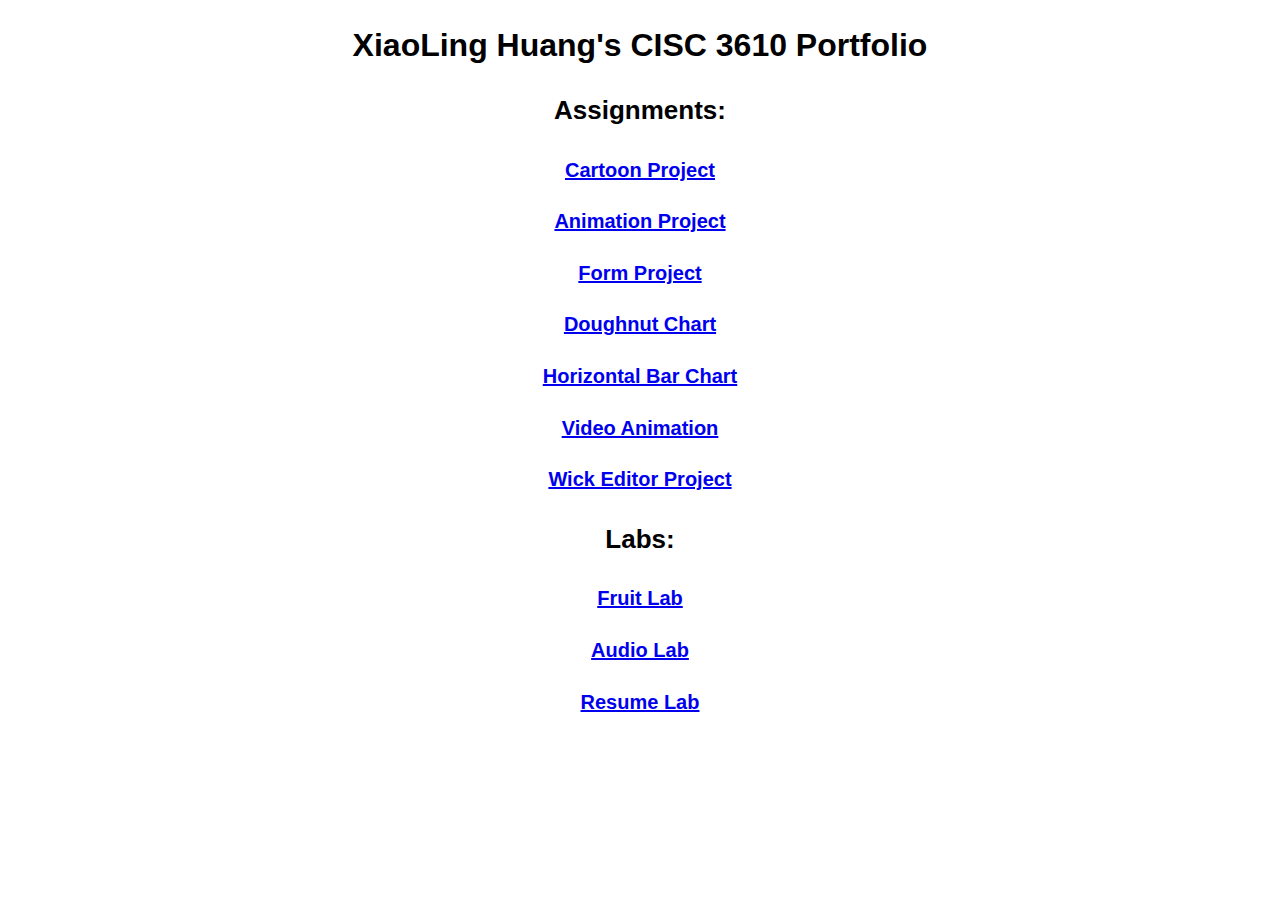
<file: index.html>
<!DOCTYPE html>
<html lang="en">

<head>
    <meta charset="UTF-8">
    <meta http-equiv="X-UA-Compatible" content="IE=edge">
    <meta name="viewport" content="width=device-width, initial-scale=1.0">
    <title>XiaoLing Huang's Portfolio</title>
    <link rel="stylesheet" href="./style.css">
</head>

<body>
    <div>
        <h2>XiaoLing Huang's CISC 3610 Portfolio</h2>
        <h3>Assignments:</h3>
        <a href="Cartoon_Project\cartoon.html">
            <h4>Cartoon Project</h4>
        </a>
        <a href="Animation_Project\animation.html">
            <h4>Animation Project</h4>
        </a>
        <a href="Form_Project\temperatureCalculator.html">
            <h4>Form Project</h4>
        </a>
        <a href="Data_Visualization\doughnutChart.html">
            <h4>Doughnut Chart</h4>
        </a>
        <a href="Data_Visualization\horizontalBarChart.html">
            <h4>Horizontal Bar Chart</h4>
        </a>
        <a href="Video_Animation\videoAnimation.html">
            <h4>Video Animation</h4>
        </a>
        <a href="Wick_Editor\wickEditor.html">
            <h4>Wick Editor Project</h4>
        </a>

        <h3>Labs:</h3>
        <a href="Fruit_Lab\fruitLab.html">
            <h4>Fruit Lab</h4>
        </a>
        <a href="Audio_Lab\audioLab.html">
            <h4>Audio Lab</h4>
        </a>
        <a href="Resume_Lab\resume.html">
            <h4>Resume Lab</h4>
        </a>
    </div>
</body>

</html>
</file>
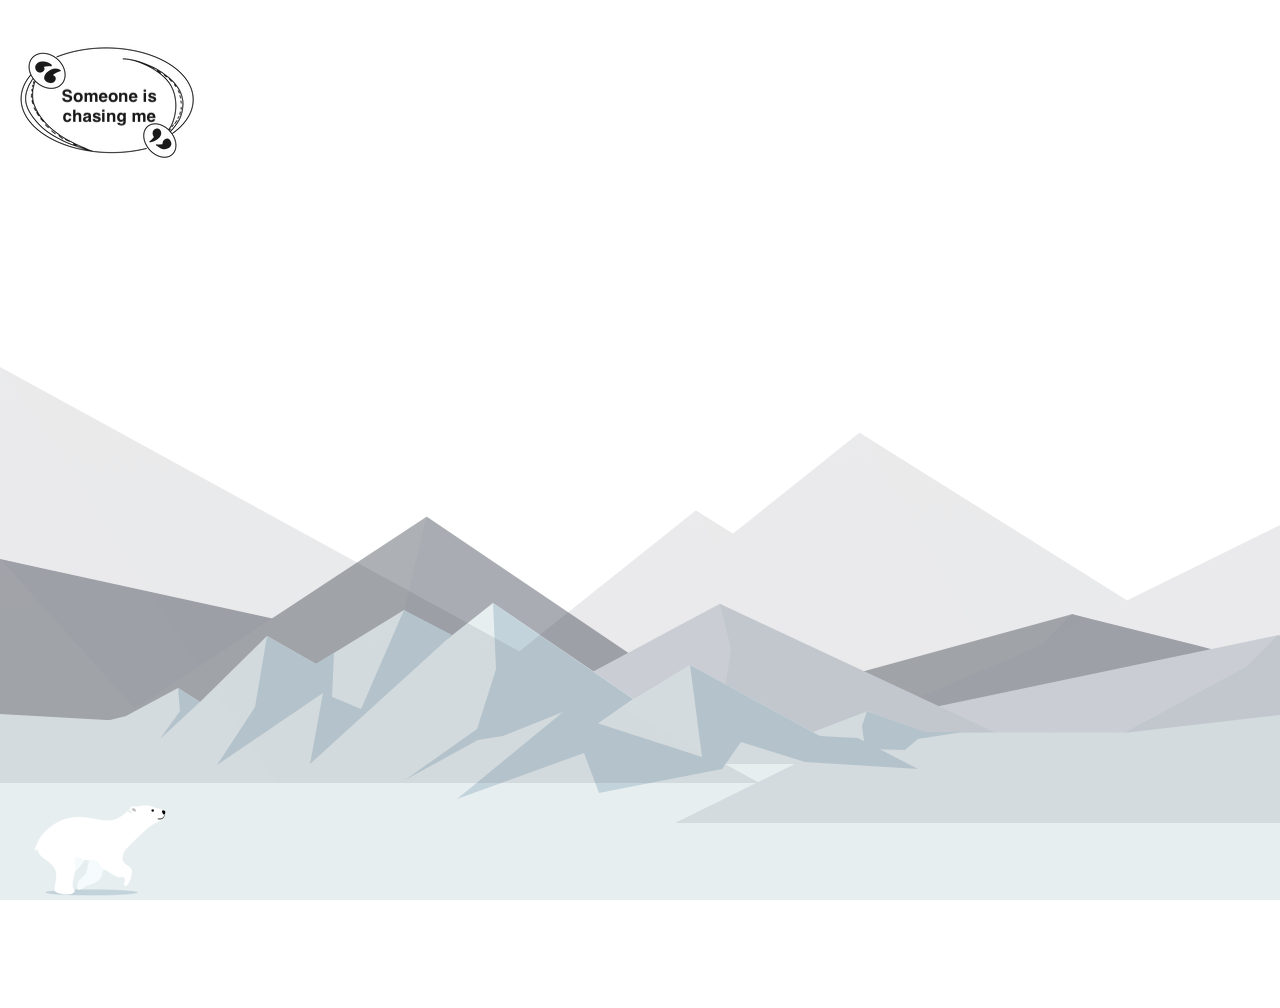
<file: Animation_Project/animation.html>
<!DOCTYPE html>
<html lang="en">

<head>
  <meta charset="UTF-8">
  <meta name="viewport" content="width=device-width, initial-scale=1.0">
  <meta http-equiv="X-UA-Compatible" content="ie=edge">
  <title>Animation-Running Bear</title>
  <link rel="stylesheet" href="style.css">
</head>

<body>
  <div class="box_1"></div>
  <div class="box_2"></div>
  <div class="box_3"></div>
  <div class="bear"></div>
  <div class="textbox"></div>
</body>

</html>
</file>
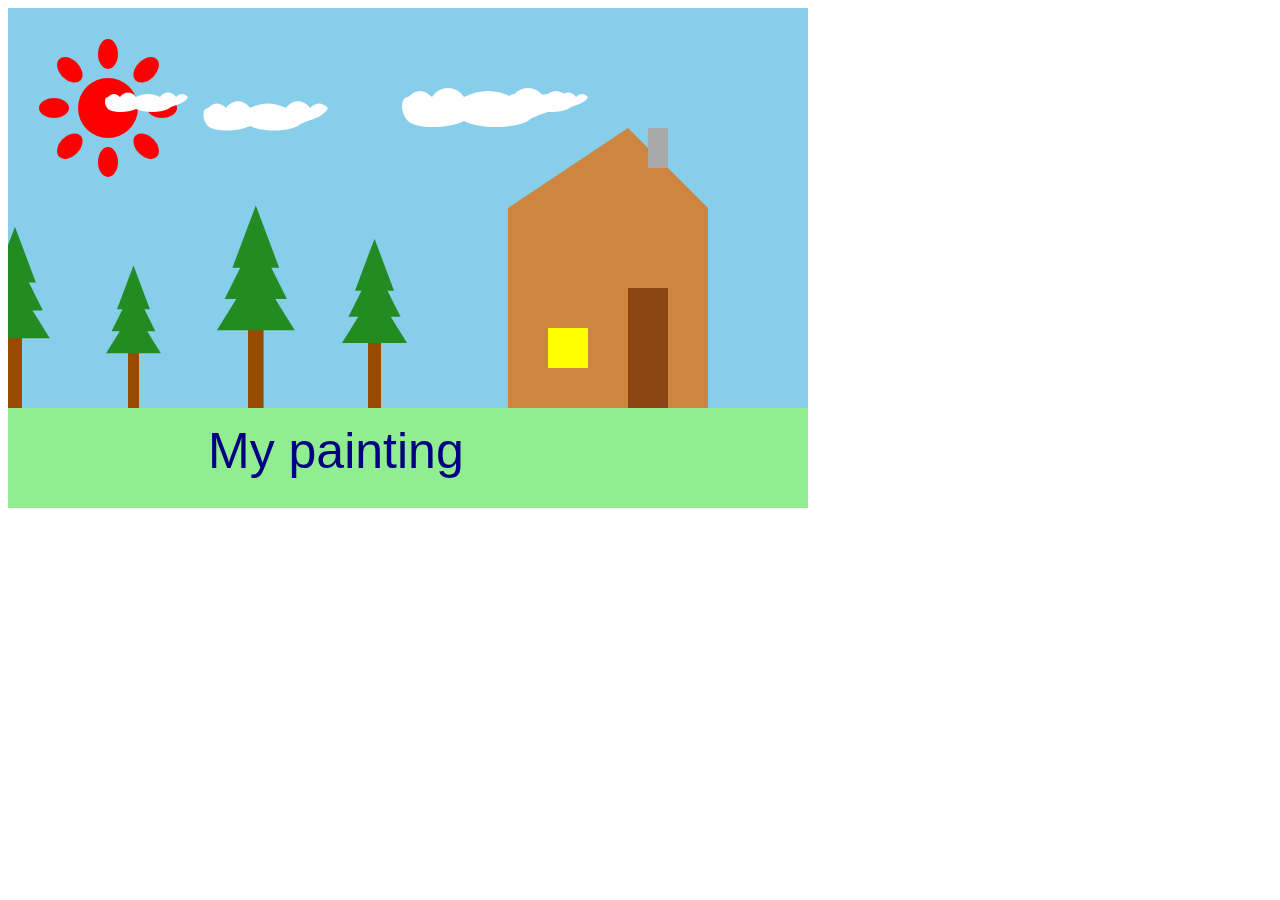
<file: Cartoon_Project/cartoon.html>
<!DOCTYPE html>
<html>

<head>
  <meta charset="UTF-8">
  <title>My Canvas Painting</title>
</head>

<body>
  <canvas id="myCanvas" width="800" height="500"></canvas>
  <script src="cartoon.js"></script>
</body>

</html>
</file>
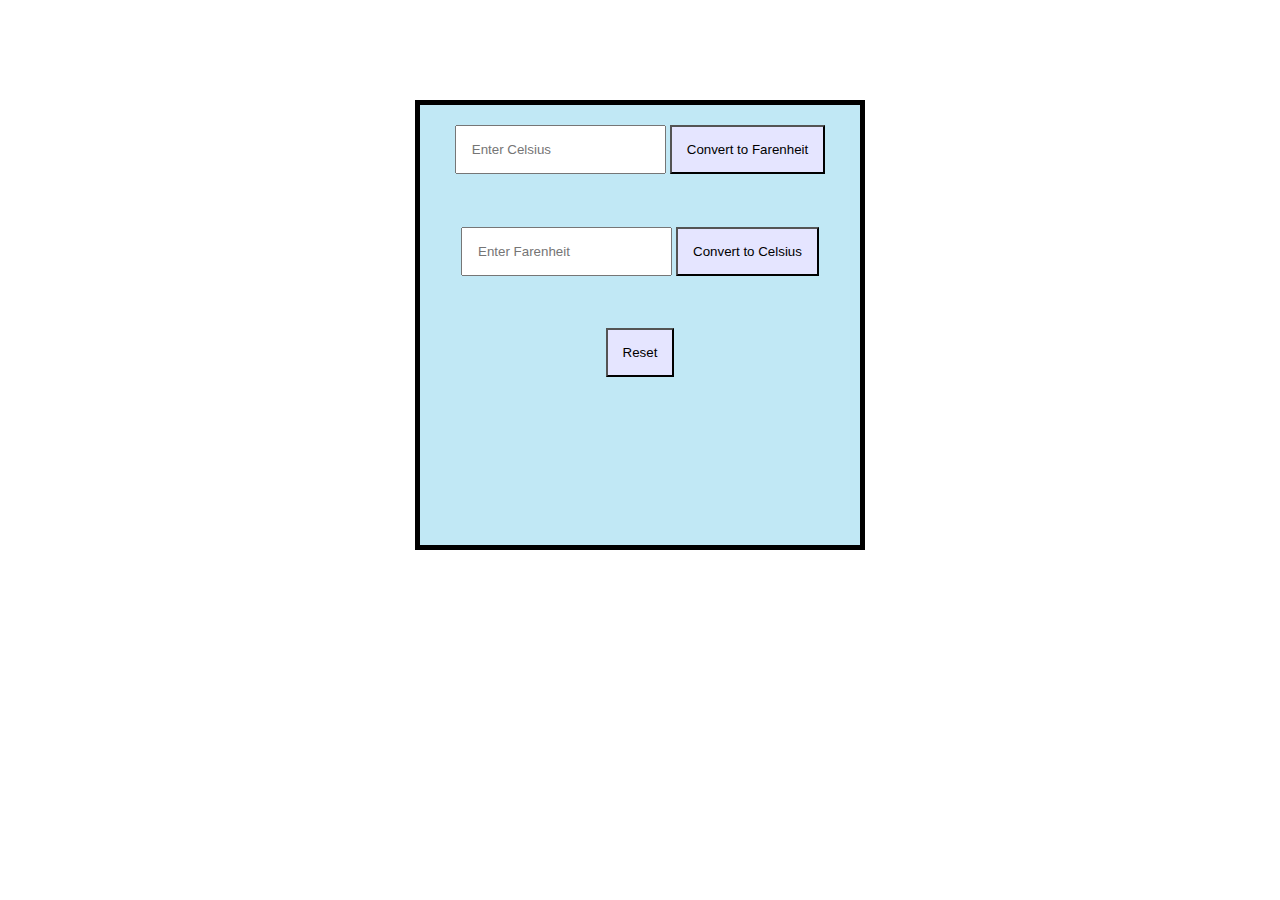
<file: Form_Project/temperatureCalculator.html>
<!DOCTYPE html>
<html lang="en">

<head>
    <meta charset="UTF-8">
    <meta http-equiv="X-UA-Compatible" content="IE=edge">
    <meta name="viewport" content="width=device-width, initial-scale=1.0">
    <title>Temperature Calculator</title>
    <link rel="stylesheet" href="temperatureCalculator.css">
    <script src="temperatureCalculator.js"> </script>
</head>

<body>
    <div class="container">
        <div>
            <input type="number" id="inputCelsius" placeholder="Enter Celsius" />
            <button onclick="convertCToF(); clearFarenheit()">Convert to Farenheit</button>
        </div>
        <div>
            <input type="number" id="inputFarenheit" placeholder="Enter Farenheit" />
            <button onclick="convertFToC(); clearCelsius()">Convert to Celsius</button>
        </div>
        <div>
            <button onclick="reset()">Reset</button>
        </div>
        <h1 id="solution"></h1>
    </div>
</body>

</html>
</file>
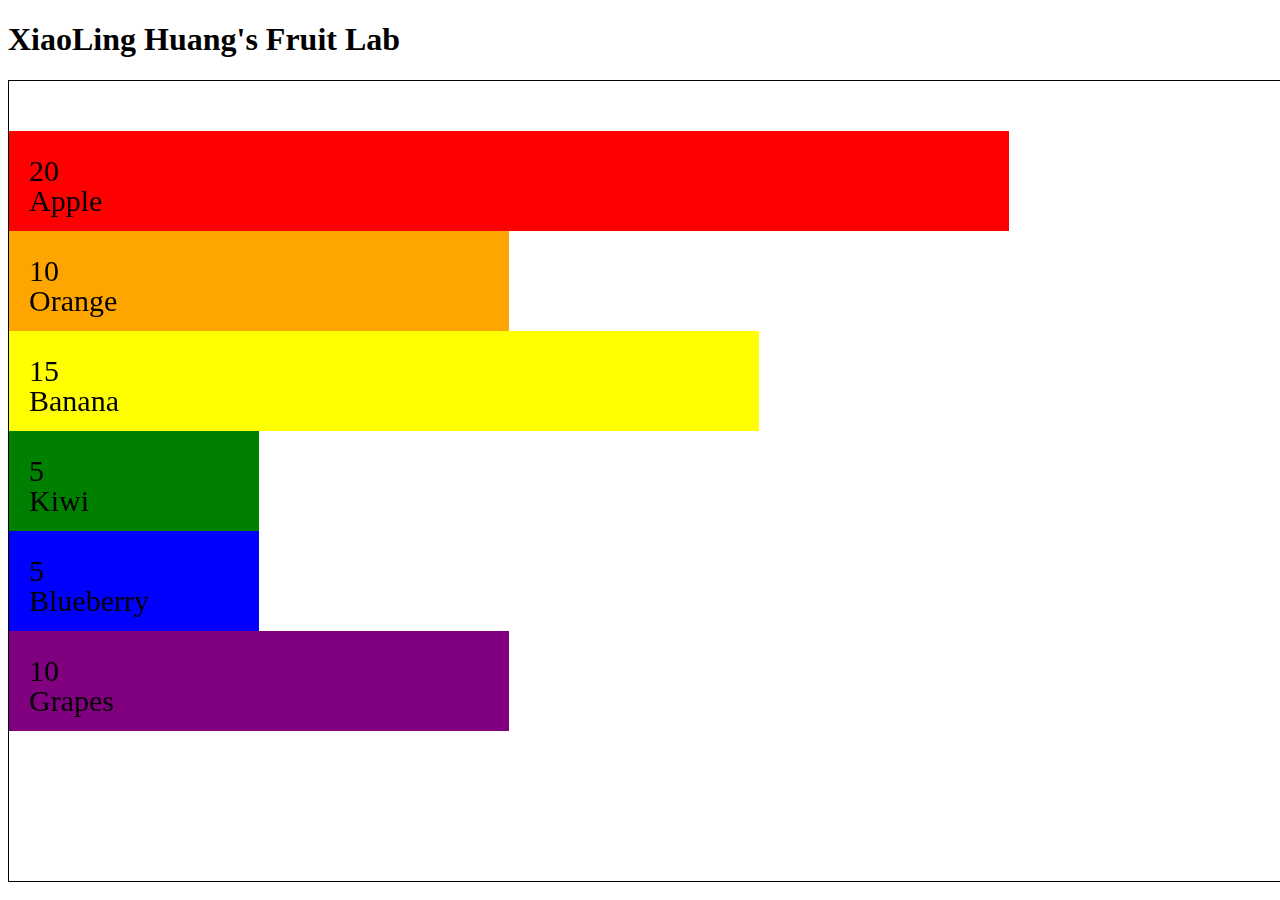
<file: Fruit_Lab/fruitLab.html>
<!DOCTYPE HTML>
<html>

<head>
	<title> Fruit Lab </title>
	<h1> XiaoLing Huang's Fruit Lab </h1>
</head>

<body onload="drawRectangles();">
	<canvas id="canvas" width="1400" height="800" style="border: 1px solid #000000;"> </canvas>
</body>
<script src="fruitLab.js"> </script>

</html>
</file>
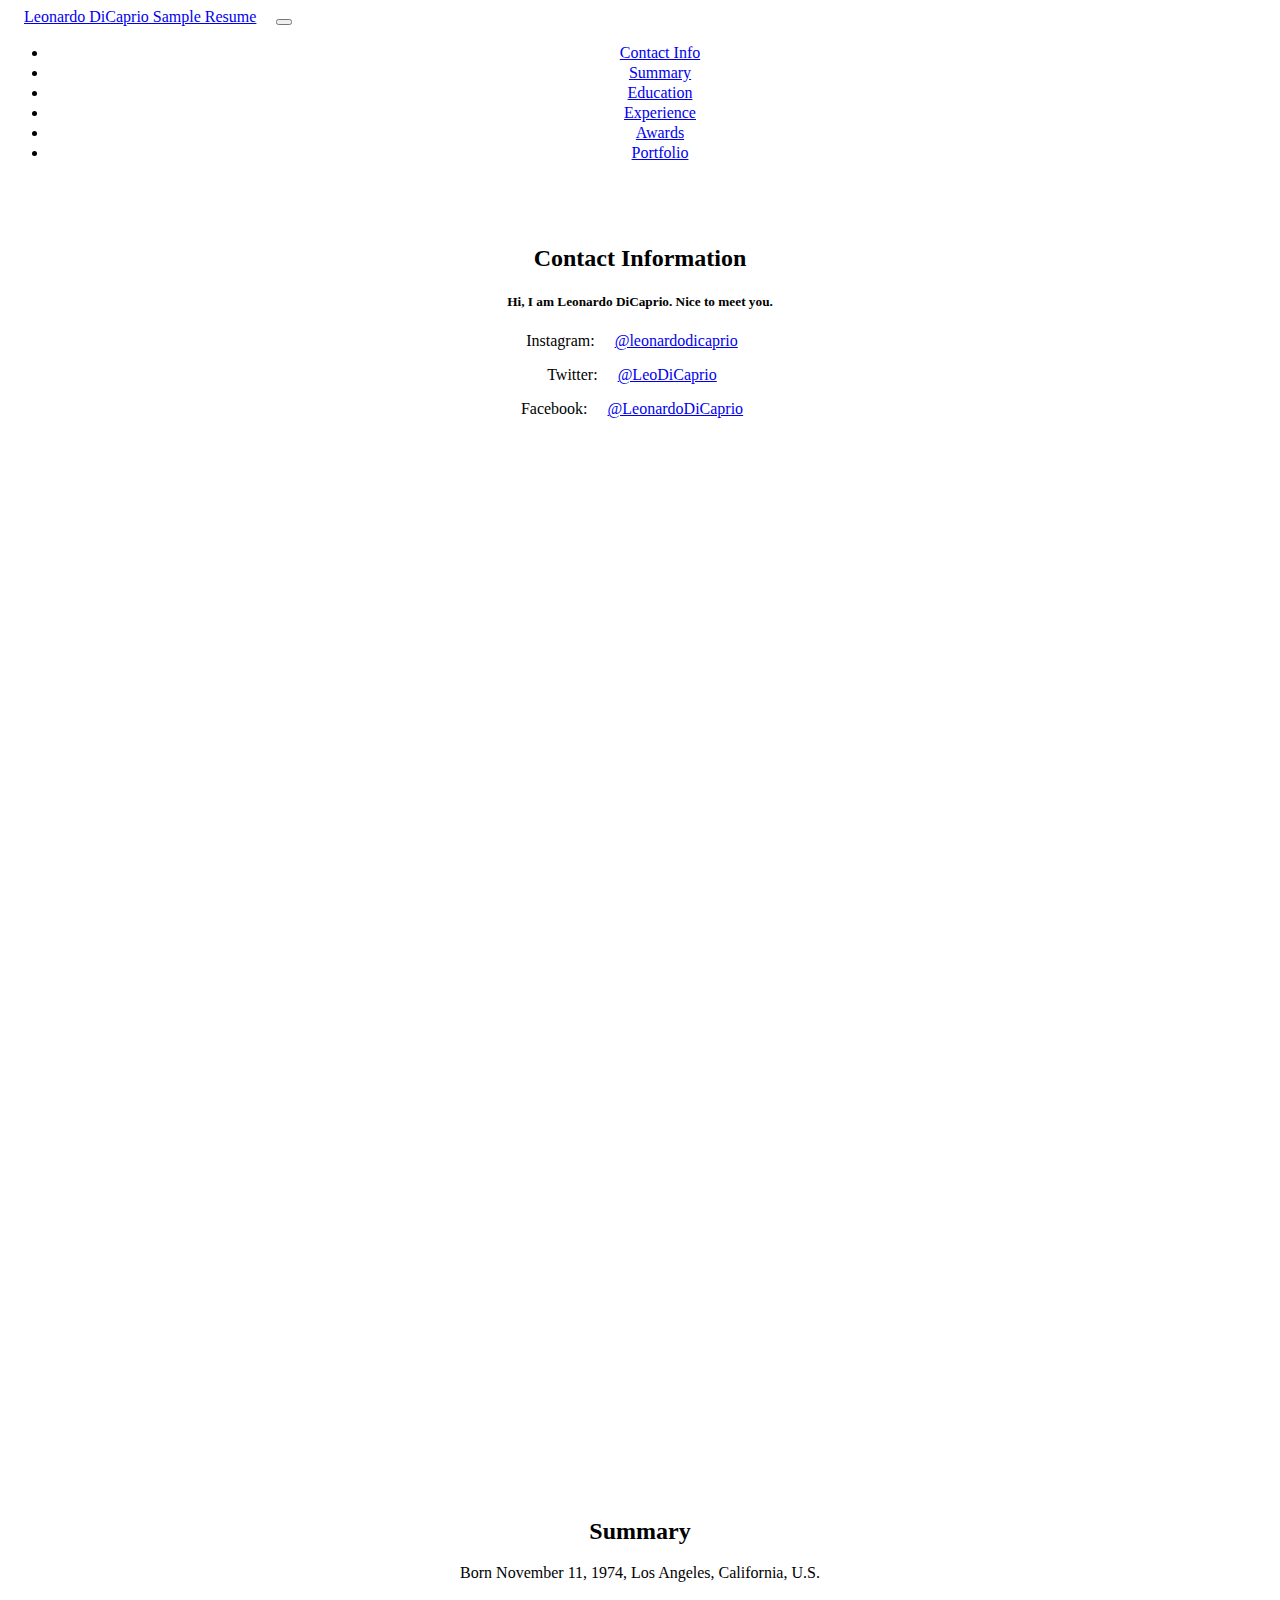
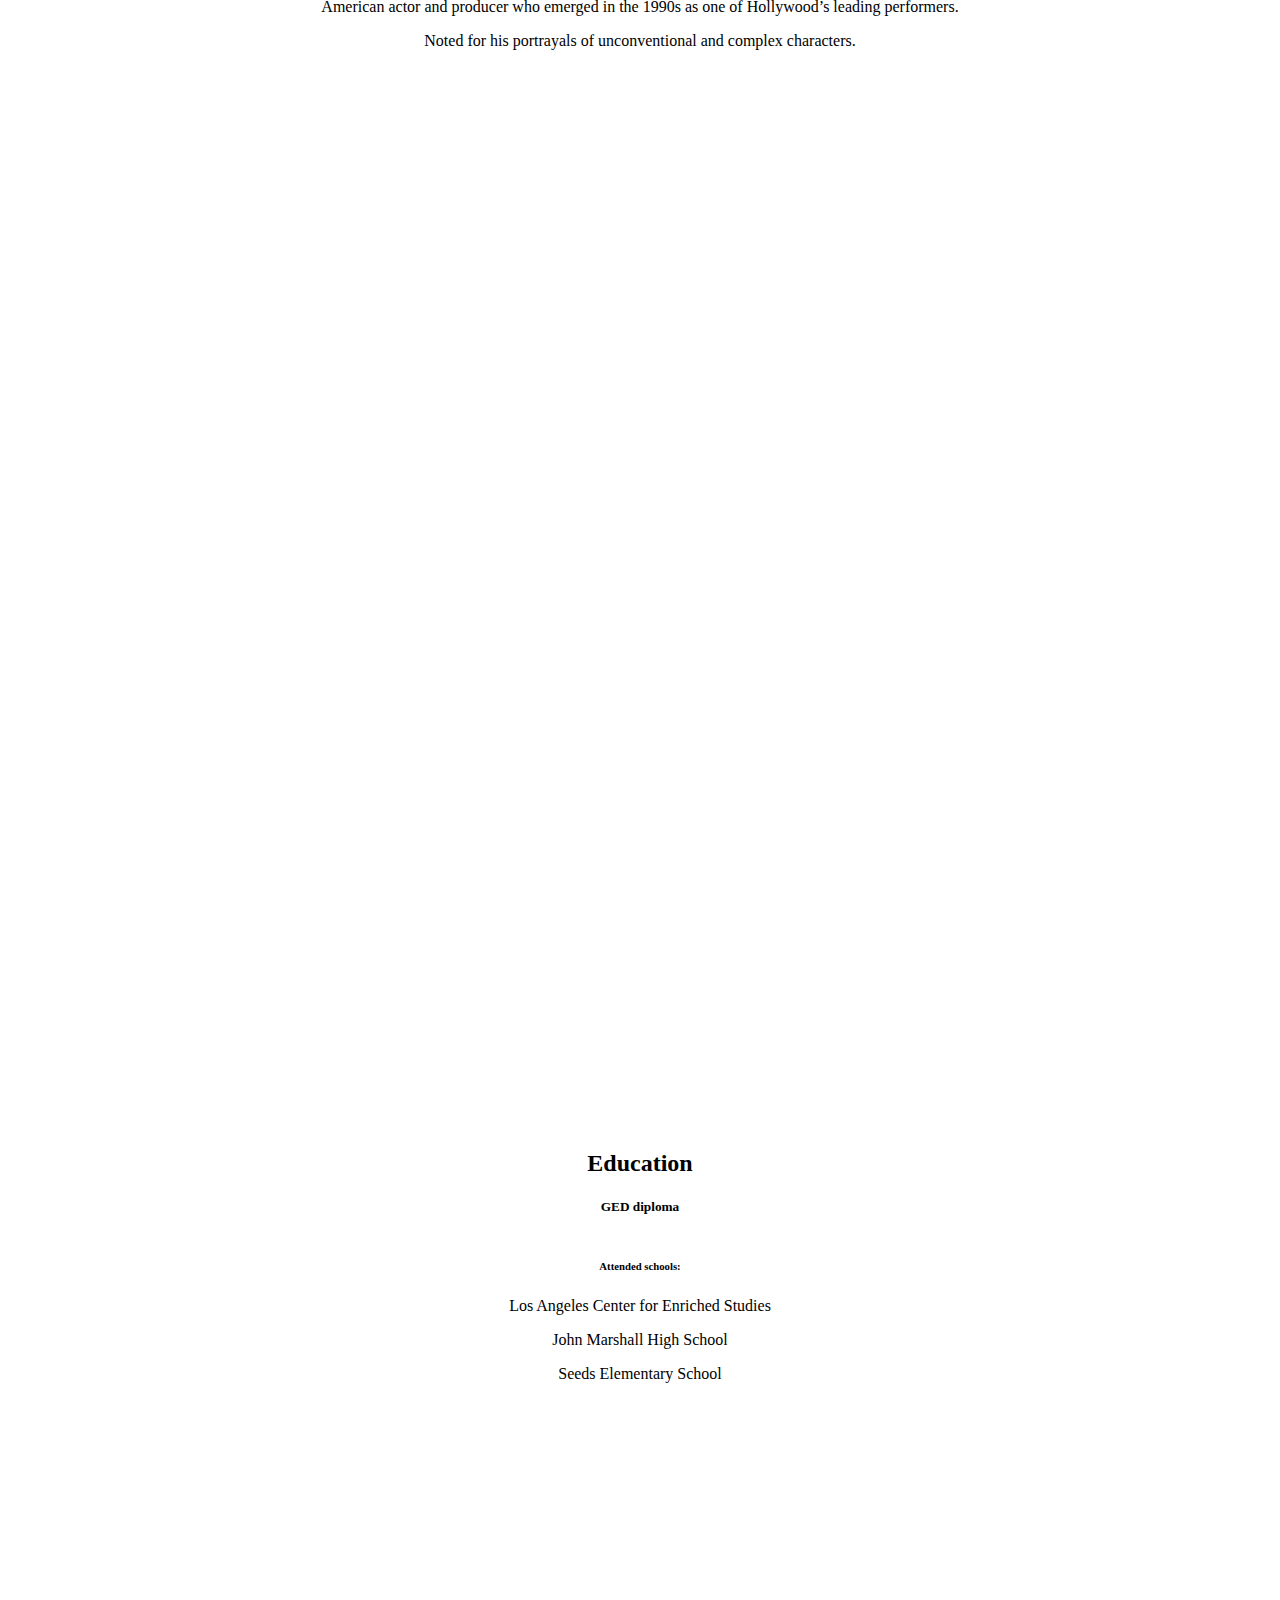
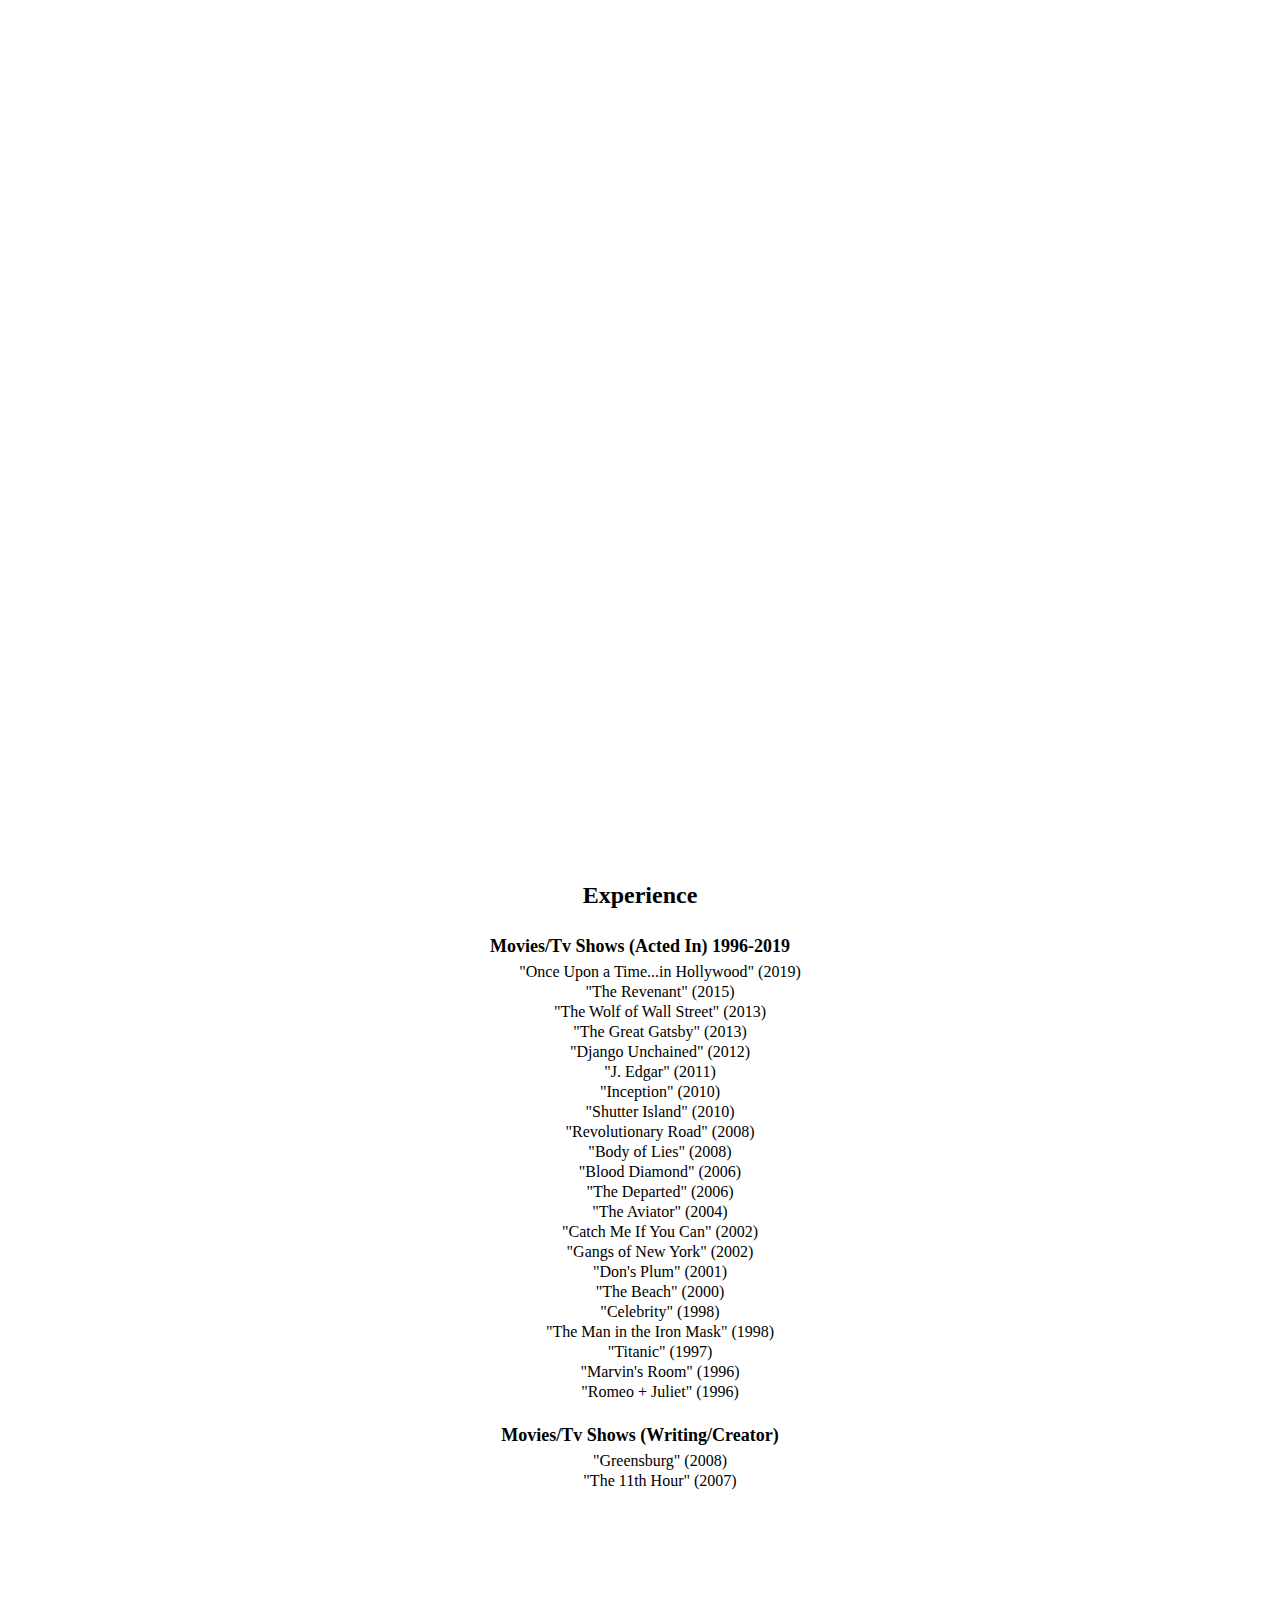
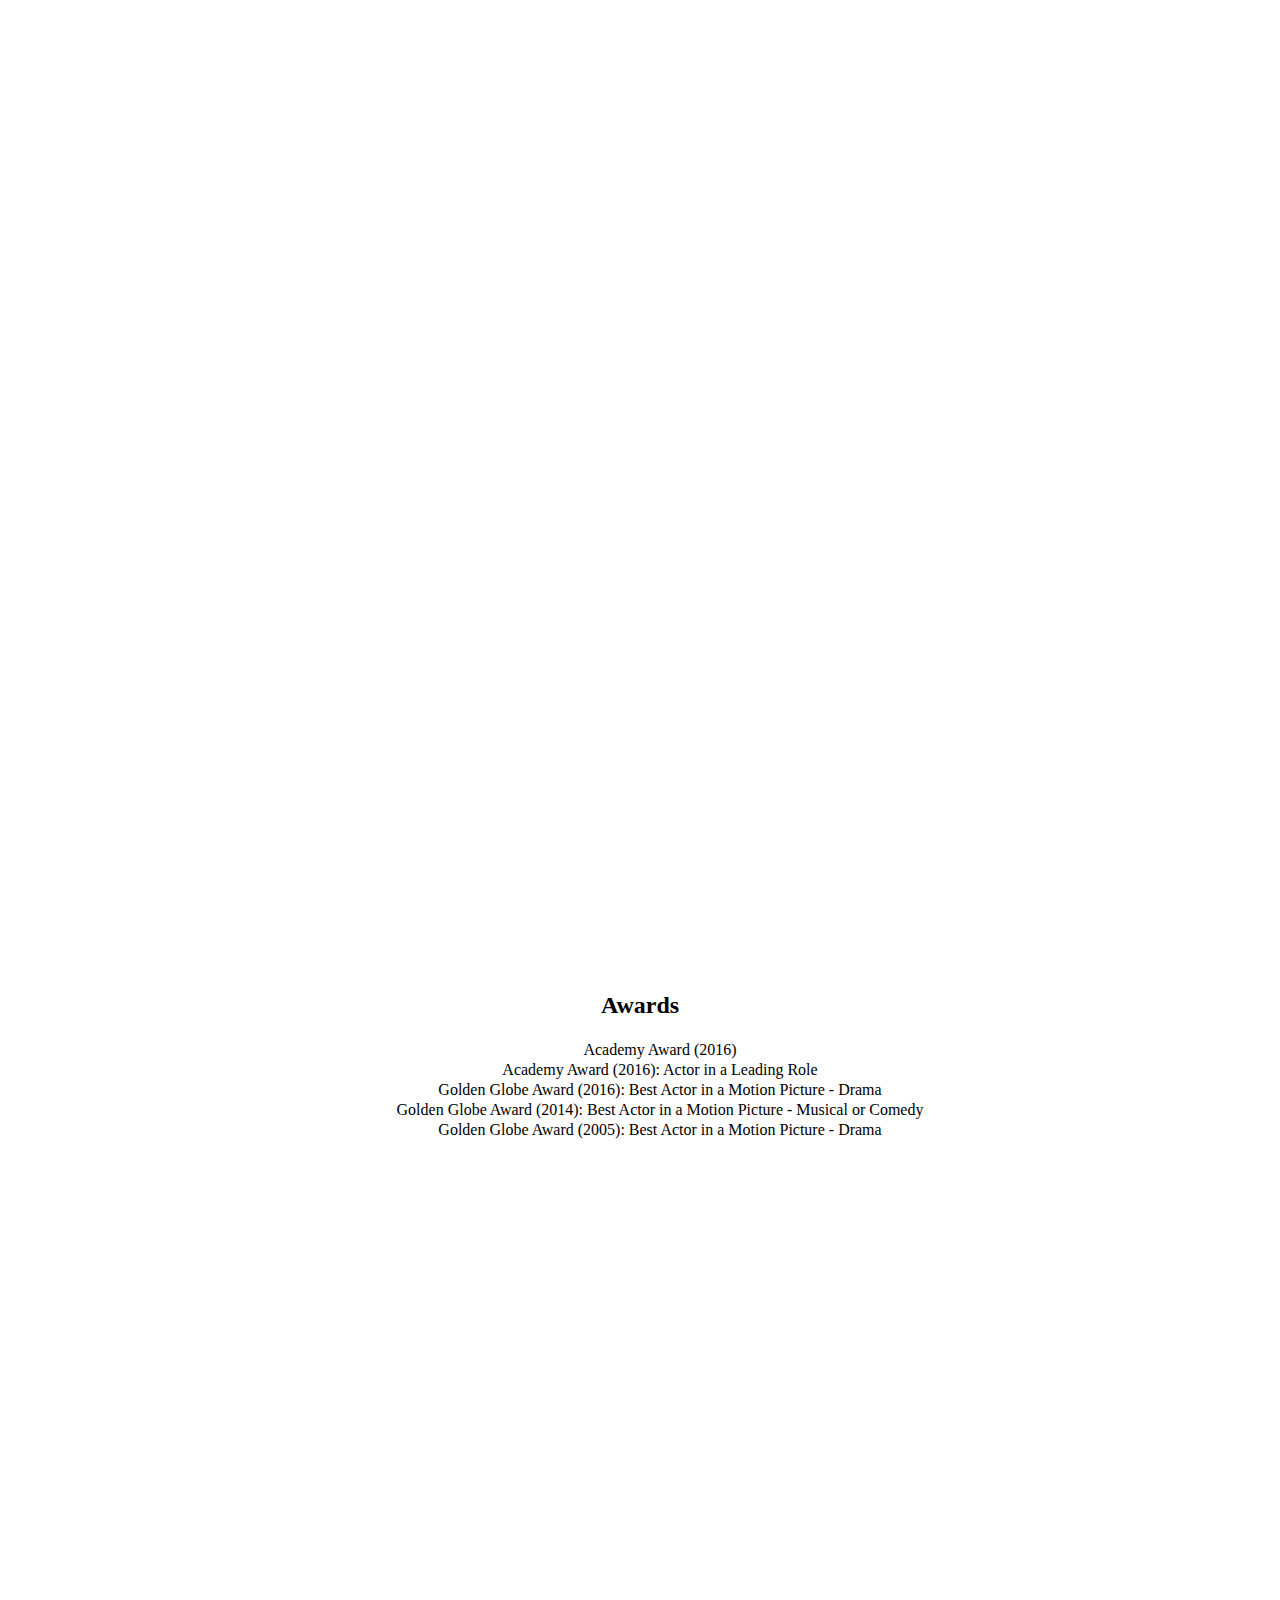
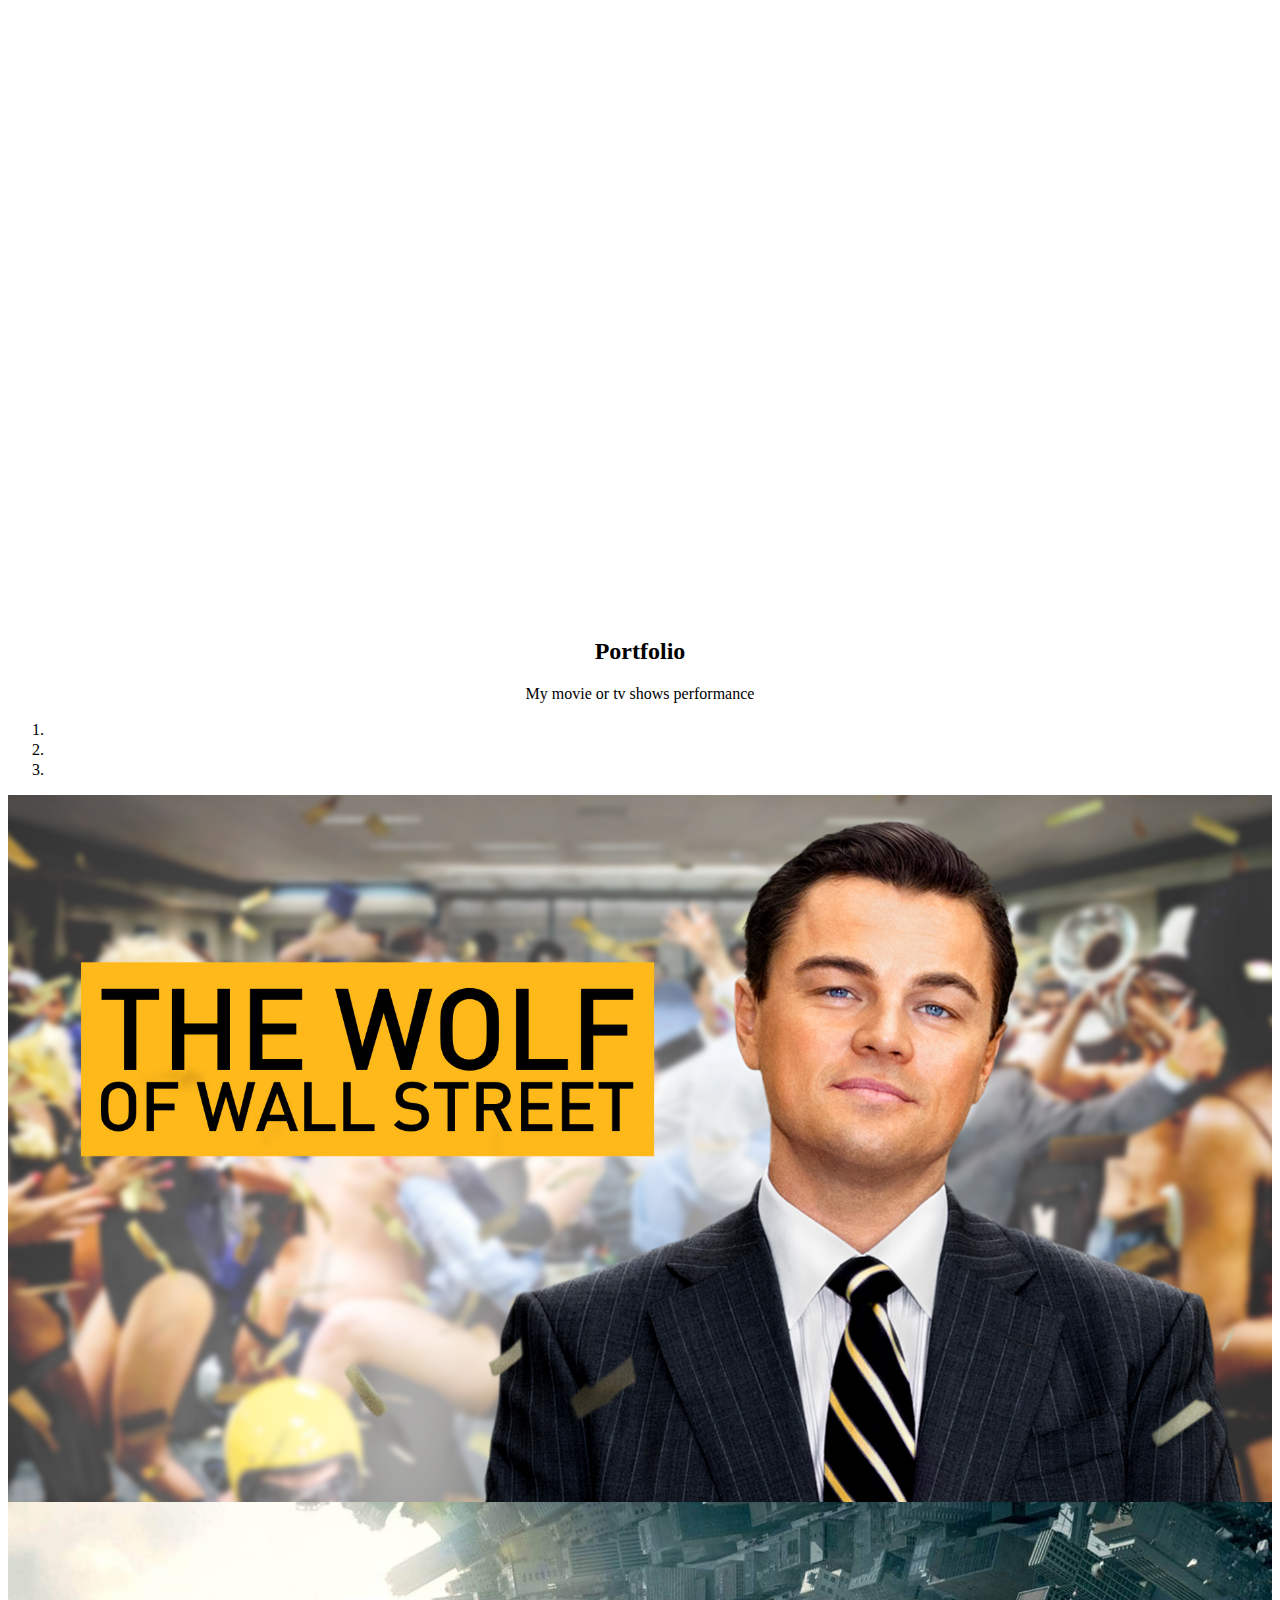
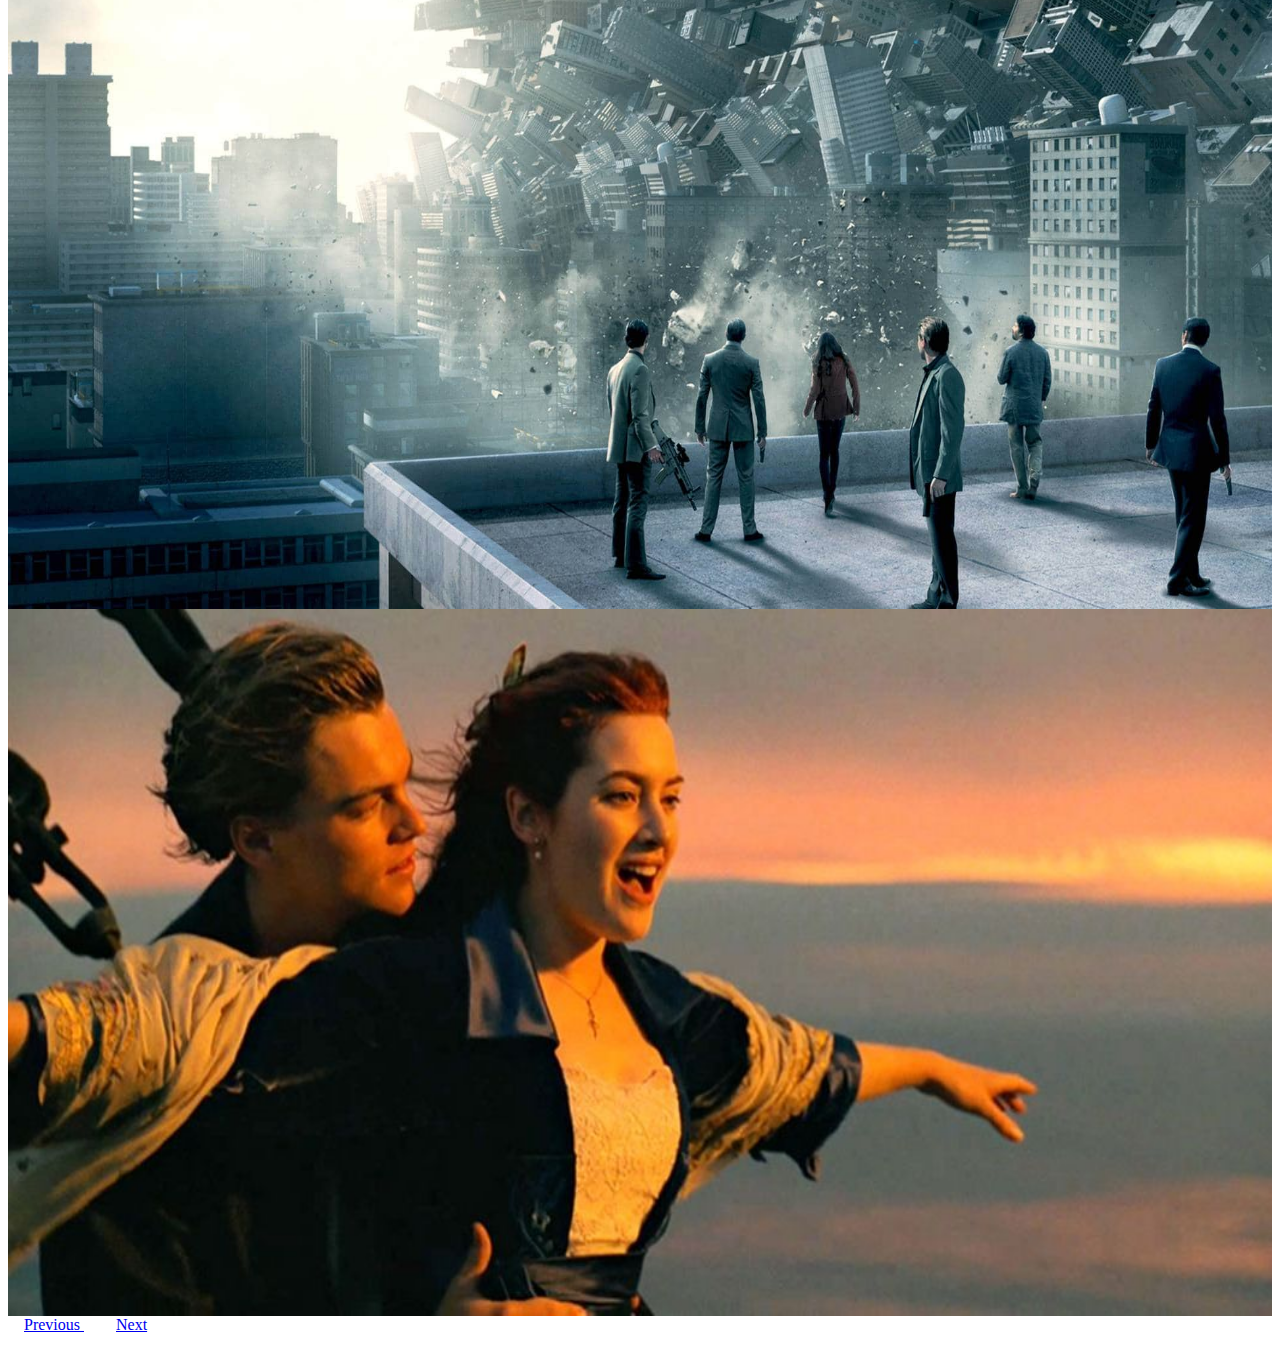
<file: Resume_Lab/resume.html>
<html lang="en">

<head>
    <meta charset="UTF-8">
    <meta http-equiv="X-UA-Compatible" content="IE=edge">
    <meta name="viewport" content="width=device-width, initial-scale=1.0">
    <link href="resume.css" rel="stylesheet">
    <link href="https://cdn.jsdelivr.net/npm/bootstrap@5.0.0-beta3/dist/css/bootstrap.min.css" rel="stylesheet"
        integrity="sha384-eOJMYsd53ii+scO/bJGFsiCZc+5NDVN2yr8+0RDqr0Ql0h+rP48ckxlpbzKgwra6" crossorigin="anonymous">
    <script src="https://cdn.jsdelivr.net/npm/bootstrap@5.0.0-beta3/dist/js/bootstrap.bundle.min.js"
        integrity="sha384-JEW9xMcG8R+pH31jmWH6WWP0WintQrMb4s7ZOdauHnUtxwoG2vI5DkLtS3qm9Ekf"
        crossorigin="anonymous"></script>
    <title>Resume Lab</title>
</head>

<body>
    <!--Informations about Leonardo DiCaprio comes from: https://www.britannica.com/biography/Leonardo-DiCaprio-->
    <nav class=" navbar fixed-top navbar navbar-expand-md navbar-light bg-light">
        <a class="navbar-brand" href="#">Leonardo DiCaprio Sample Resume</a>
        <button class="navbar-toggler" type="button" data-toggle="collapse" data-target="#navbarSupportedContent"
            aria-controls="navbarSupportedContent" aria-expanded="false" aria-label="Toggle navigation">
            <span class="navbar-toggler-icon"></span>
        </button>

        <div class="collapse navbar-collapse" id="navbarSupportedContent">
            <ul class="navbar-nav mr-auto">
                <li class="nav-item active">
                    <a class="nav-link" href="#contact">Contact Info</a>
                </li>
                <li class="nav-item">
                    <a class="nav-link" href="#summary">Summary</a>
                </li>
                <li class="nav-item">
                    <a class="nav-link" href="#education">Education</a>
                </li>
                <li class="nav-item">
                    <a class="nav-link" href="#experience">Experience</a>
                </li>
                <li class="nav-item">
                    <a class="nav-link" href="#awards">Awards</a>
                </li>
                <li class="nav-item">
                    <a class="nav-link" href="#portfolio">Portfolio</a>
                </li>
            </ul>
        </div>
    </nav>

    <div>
        <h2 class="anchor" id="contact">Contact Information </h2>
        <h5>Hi, I am Leonardo DiCaprio. Nice to meet you.</h5>
        <p>Instagram: <a href="https://www.instagram.com/leonardodicaprio/">@leonardodicaprio</a></p>
        <p>Twitter: <a href="https://twitter.com/LeoDiCaprio">@LeoDiCaprio</a></p>
        <p>Facebook: <a href="https://www.facebook.com/LeonardoDiCaprio/">@LeonardoDiCaprio</a></p>
    </div>

    <div class="space"></div>
    <h2 class="anchor" id="summary">Summary</h2>
    <p>Born November 11, 1974, Los Angeles, California, U.S.</p>
    <p>American actor and producer who emerged in the 1990s as one of Hollywood’s leading performers.</p>
    <p>Noted for his portrayals of unconventional and complex characters.</p>

    <div class="space"> </div>
    <h2 class="anchor" id="education">Education</h2>
    <h5>GED diploma</h5>
    <h6>Attended schools: </h6>
    <p>Los Angeles Center for Enriched Studies</p>
    <p>John Marshall High School</p>
    <p>Seeds Elementary School</p>

    <div class="space"></div>
    <h2 class="anchor" id="experience">Experience</h2>

    <table>
        <tr>
            <th>Movies/Tv Shows (Acted In) 1996-2019</th>
        </tr>
        <tr>
            <td>
                <ul type="none">
                    <li>"Once Upon a Time...in Hollywood" (2019)</li>
                    <li>"The Revenant" (2015)</li>
                    <li>"The Wolf of Wall Street" (2013)</li>
                    <li>"The Great Gatsby" (2013)</li>
                    <li>"Django Unchained" (2012)</li>
                    <li>"J. Edgar" (2011)</li>
                    <li>"Inception" (2010)</li>
                    <li>"Shutter Island" (2010)</li>
                    <li>"Revolutionary Road" (2008)</li>
                    <li>"Body of Lies" (2008)</li>
                    <li>"Blood Diamond" (2006)</li>
                    <li>"The Departed" (2006)</li>
                    <li>"The Aviator" (2004)</li>
                    <li>"Catch Me If You Can" (2002)</li>
                    <li>"Gangs of New York" (2002)</li>
                    <li>"Don's Plum" (2001)</li>
                    <li>"The Beach" (2000)</li>
                    <li>"Celebrity" (1998)</li>
                    <li>"The Man in the Iron Mask" (1998)</li>
                    <li>"Titanic" (1997)</li>
                    <li>"Marvin's Room" (1996)</li>
                    <li>"Romeo + Juliet" (1996)</li>
                </ul>
            </td>
        </tr>
        <tr>
            <th>Movies/Tv Shows (Writing/Creator)</th>
        </tr>
        <tr>
            <td>
                <ul type="none">
                    <li>"Greensburg" (2008)</li>
                    <li>"The 11th Hour" (2007)</li>
                </ul>
            </td>
        </tr>
    </table>

    <div class="space"></div>
    <h2 class="anchor" id="awards">Awards</h2>
    <ul type="none">
        <li>Academy Award (2016)</li>
        <li>Academy Award (2016): Actor in a Leading Role</li>
        <li>Golden Globe Award (2016): Best Actor in a Motion Picture - Drama</li>
        <li>Golden Globe Award (2014): Best Actor in a Motion Picture - Musical or Comedy</li>
        <li>Golden Globe Award (2005): Best Actor in a Motion Picture - Drama</li>
    </ul>

    <div class="space"></div>
    <h2 class="anchor" id="portfolio">Portfolio</h2>
    <p>My movie or tv shows performance</p>
    <div id="carouselExampleIndicators" class="carousel slide" data-ride="carousel">
        <ol class="carousel-indicators">
            <li data-target="#carouselExampleIndicators" data-slide-to="0" class="active"></li>
            <li data-target="#carouselExampleIndicators" data-slide-to="1"></li>
            <li data-target="#carouselExampleIndicators" data-slide-to="2"></li>
        </ol>
        <div class="carousel-inner">
            <div class="carousel-item active">
                <img class="d-block w-200" src="wolf-of-wall-street.jpg" alt="Slide 1" width="100%" height="80%">
            </div>
            <div class="carousel-item">
                <img class="d-block w-200" src="Inception.jpg" alt="Slide 2" width=100% height="80%">
            </div>
            <div class="carousel-item">
                <img class="d-block w-200" src="titanic-leonardo.jpg" alt="Slide 3" width="100%" height="80%">
            </div>
        </div>
        <a class="carousel-control-prev" href="#carouselExampleIndicators" role="button" data-slide="prev">
            <span class="carousel-control-prev-icon" aria-hidden="true"></span>
            <span class="sr-only">Previous</span>
        </a>
        <a class="carousel-control-next" href="#carouselExampleIndicators" role="button" data-slide="next">
            <span class="carousel-control-next-icon" aria-hidden="true"></span>
            <span class="sr-only">Next</span>
        </a>
    </div>

    <script src="https://code.jquery.com/jquery-3.5.1.min.js"
        integrity="sha256-9/aliU8dGd2tb6OSsuzixeV4y/faTqgFtohetphbbj0=" crossorigin="anonymous"></script>
    <script src="https://cdn.jsdelivr.net/npm/bootstrap@4.5.3/dist/js/bootstrap.min.js"
        integrity="sha384-w1Q4orYjBQndcko6MimVbzY0tgp4pWB4lZ7lr30WKz0vr/aWKhXdBNmNb5D92v7s"
        crossorigin="anonymous"></script>
</body>

</html>
</file>
<file: style.css>
h2 {
    font-family: Arial, Helvetica, sans-serif;
    font-size: 32px;
    text-align: center;
}

h3 {
    font-family: Arial, Helvetica, sans-serif;
    font-size: 26px;
    text-align: center;
    padding: 5px;
}

h4 {
    font-family: Arial, Helvetica, sans-serif;
    font-size: 20px;
    text-align: center;
    padding: 1px;
}

a {
    font-family: Arial, Helvetica, sans-serif;
    font-size: 15px;
    margin: auto;
}
</file>
<file: Animation_Project/style.css>
/* Followed tutorial from a Chinese website: https://www.bilibili.com/video/BV1E7411h77n/?spm_id_from=333.999.0.0&vd_source=d2cdb87678e60d86bcb190250f53a747 */

/* For background*/
.box_1 {
  z-index: 2;
  position: absolute;
  left: 0;
  bottom: 0;
  height: 336px;
  width: 100%;
  background: url(./img/bg1.png) no-repeat;
  animation: bg 30s linear infinite;
}

/* For background*/
.box_2 {
  z-index: 2;
  position: absolute;
  left: 0;
  bottom: 0;
  height: 569px;
  width: 100%;
  background: url(./img/bg2.png) no-repeat;
  opacity: 0.1;
  animation: bg 30s linear infinite;
}

/* Motion background*/
.box_3 {
  z-index: 1;
  position: absolute;
  left: 0;
  bottom: 0;
  height: 384px;
  width: 100%;
  background: url(./img/bg3.png) no-repeat;
  opacity: 0.5;
  animation: bg 30s linear infinite;
}

/* For bear*/
.bear {
  z-index: 3;
  position: absolute;
  left: 0;
  bottom: 0;
  height: 100px;
  width: 200px;
  background: url(./img/bear.png) no-repeat;
  animation: bear 0.5s steps(8) infinite, move 6s forwards 0.2s;
}

/* For textbox*/
.textbox {
  z-index: 4;
  position: absolute;
  height: 1000px;
  width: 1000px;
  background: url(./img/textBubble.png) no-repeat;
  opacity: 0.9;
  animation-delay: 6s;
  animation: textbox ease-in-out, move 10s forwards 0.05s;
  animation-fill-mode: forwards;
}

@keyframes bear {
  from {
    background-position: 0, 0;
  }

  to {
    background-position: -1600px, 0;
  }
}

@keyframes move {
  from {
    left: 0;
  }

  to {
    left: 50%;
    transform: translateX(-50%);
  }
}

@keyframes textbox {
  from {
    background-position: -1000px, -1000px;
  }

  to {
    background-position: 250px, 0;
  }
}

@keyframes bg {
  from {
    background-position: 0, 0;
  }

  to {
    background-position: -1200px, 0;
  }
}
</file>
<file: Form_Project/temperatureCalculator.css>
/* Make the background of the webpage an image */
body {
    background-image: url('https://www.almanac.com/sites/default/files/styles/or/public/image_nodes/celsius-shutterstock_438834709.jpg?itok=MGQvtT9g');
    background-repeat: no-repeat;
    background-attachment: fixed;
    background-size: cover;
}

/* Add styles to the form container */
.container {
    background-color: rgb(193, 232, 245);
    width: 400px;
    height: 400px;
    border: 5px solid black;
    display: grid;
    margin: auto;
    margin-top: 100px;
    padding: 20px;
    text-align: center;
}

input,
button {
    padding: 15px;
}

button {
    background-color: rgb(229, 229, 255);
}

h1 {
    font-family: Cambria, Cochin, Georgia, Times, 'Times New Roman', serif;
    font-size: xx-large;
}
</file>
<file: Resume_Lab/resume.css>
a {
    padding: 1em;
}

table {
    margin-left: auto;
    margin-right: auto;
}

h2 {
    text-align: center;
    padding-top: 60px;
}

p,
h5,
h6,
tr,
td,
li {
    text-align: center;
}

th {
    padding-top: 5px;
    font-size: 18px;
}

li {
    padding-top: 2px;
}

h6 {
    padding-top: 20px;
}

.anchor {
    padding-top: 5%;
}

.space {
    padding-bottom: 1000px;
}
</file>
